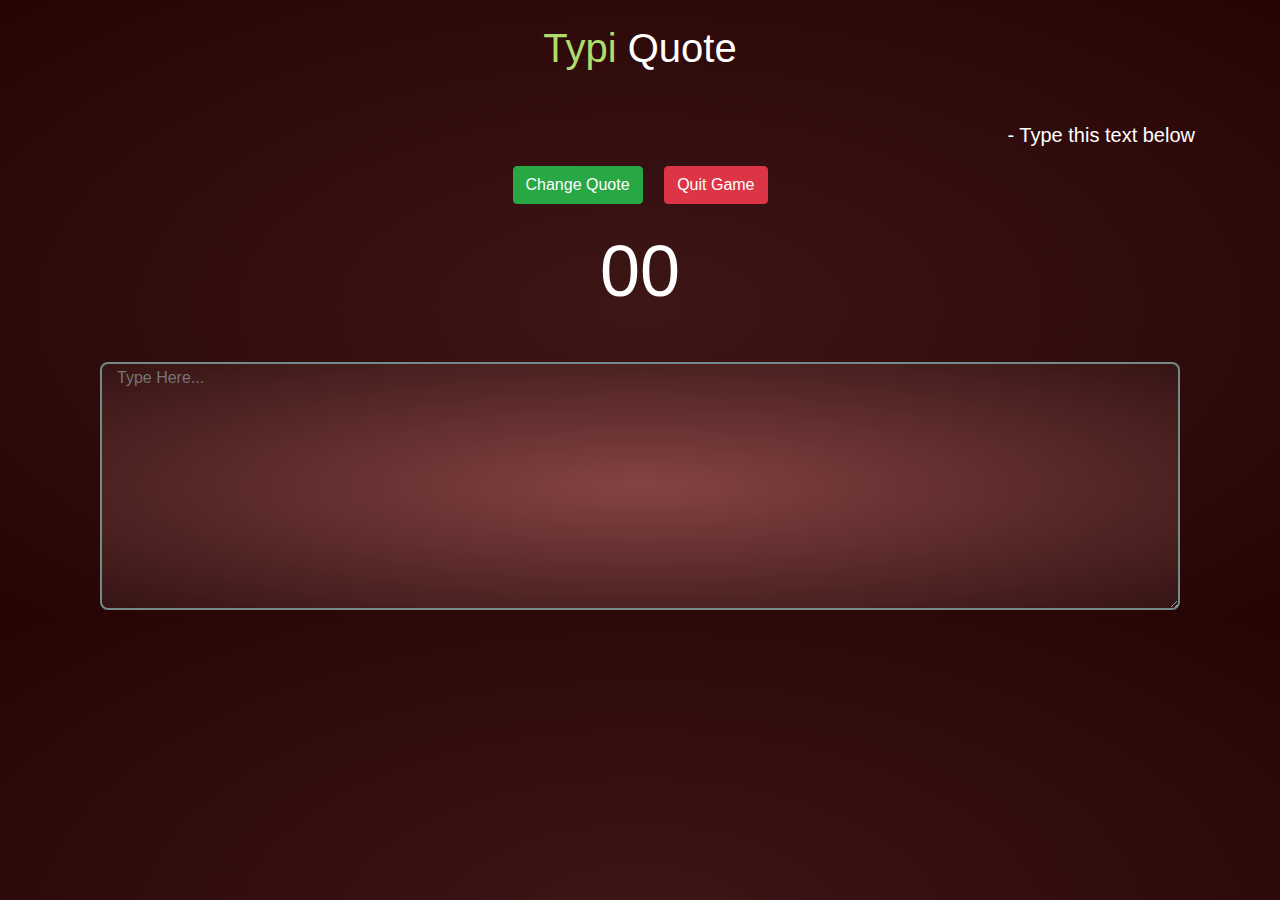
<file: index.html>
<!DOCTYPE html>
<html lang="en">
  <head>
    <meta charset="UTF-8" />
    <meta name="viewport" content="width=device-width, initial-scale=1.0" />
    <meta http-equiv="X-UA-Compatible" content="ie=edge" />
    <title>Document</title>
    <!-- Latest compiled and minified CSS -->
    <link
      rel="stylesheet"
      href="https://maxcdn.bootstrapcdn.com/bootstrap/4.4.1/css/bootstrap.min.css"
    />

    <!-- jQuery library -->
    <script src="https://ajax.googleapis.com/ajax/libs/jquery/3.4.1/jquery.min.js"></script>

    <!-- Popper JS -->
    <script src="https://cdnjs.cloudflare.com/ajax/libs/popper.js/1.16.0/umd/popper.min.js"></script>

    <!-- Latest compiled JavaScript -->
    <script src="https://maxcdn.bootstrapcdn.com/bootstrap/4.4.1/js/bootstrap.min.js"></script>
    <link rel="stylesheet" href="style.css" />
  </head>
  <body>
    <div class="container text-center">
      <div class="mt-4" id="heading">
        <h1 class="text-white"><span id="typing"></span> Quote</h1>
      </div>

      <blockquote class="blockquote text-center">
        <div class="lead text-white mt-5" id="random-quote"></div>
        <div class="text-right text-white mb-3">- Type this text below</div>
        <button class="btn btn-success" id="change-quote">Change Quote</button>
        <button class="btn btn-danger ml-3" id="quit-game">Quit Game</button>
      </blockquote>

      <div class="display-3 mt-4 text-white" id="timer">00</div>

      <div class="container">
        <textarea
          class="container text-white mt-5"
          placeholder="Type Here..."
          id=""
          cols="30"
          rows="10"
          autofocus
        ></textarea>
      </div>
    </div>
    <script src="app.js"></script>
  </body>
</html>
</file>
<file: style.css>
body {
    background: radial-gradient(rgb(61, 22, 22), rgb(39, 4, 4));
}

#random-text {
    font-size: 30px;
}

#typing {
    color: rgb(175, 221, 107)
}

textarea {
    background: radial-gradient(rgb(133, 67, 67), rgb(54, 20, 20));
    border-radius: 8px;
    border: 2px solid rgb(113, 139, 139);
    outline: none;
}

.correct {
    color: lawngreen;
}

.incorrect {
    color: tomato;
}
</file>
